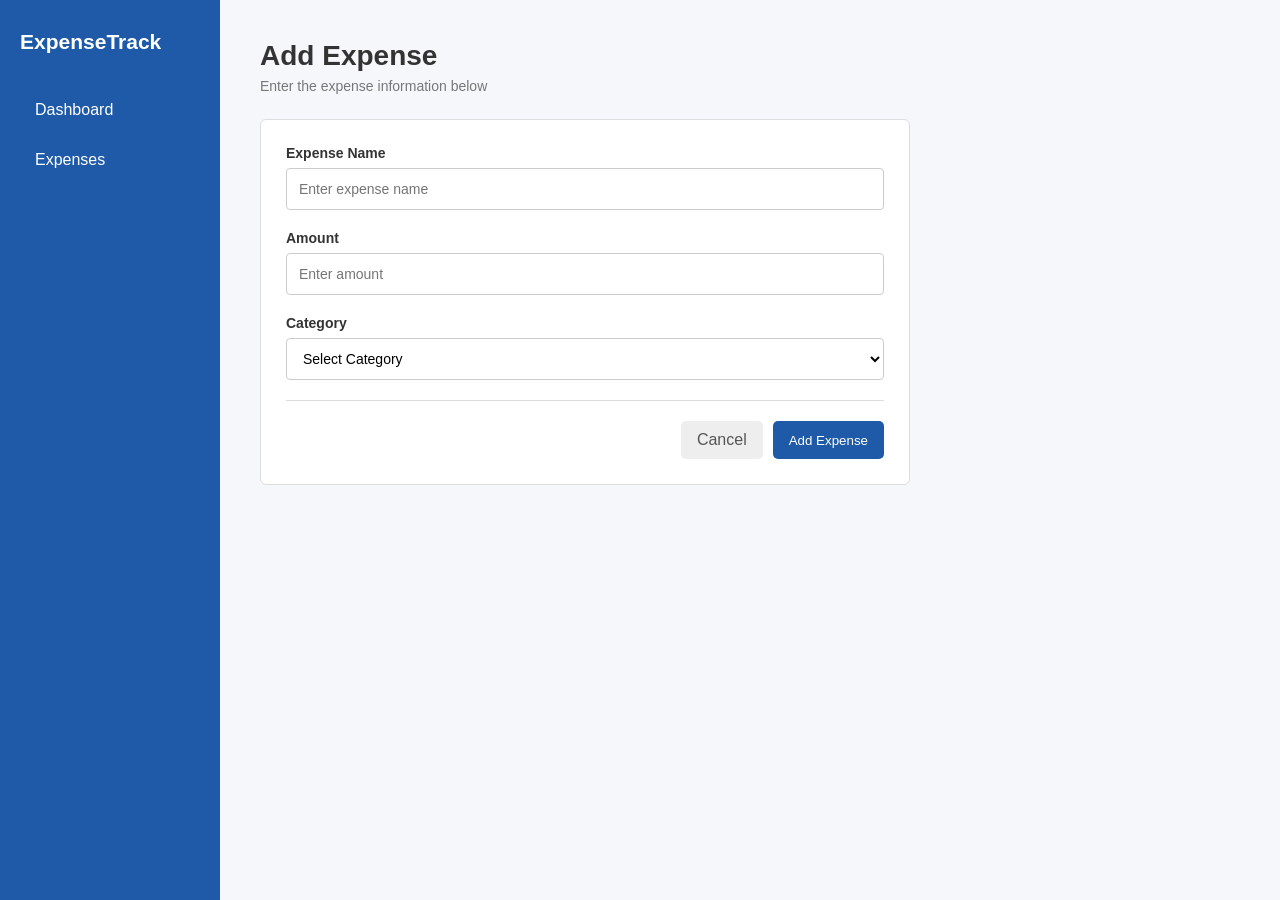
<file: expense-form.html>
<!DOCTYPE html>
<html lang="en">

<head>
    <meta charset="UTF-8">
    <meta name="viewport" content="width=device-width, initial-scale=1.0">
    <title>Expense Form</title>
    <link rel="stylesheet" href="style.css">
</head>

<body>

    <div class="app">

        <aside class="sidebar">
            <h2>ExpenseTrack</h2>

            <nav>
                <a href="index.html">Dashboard</a>
                <a href="expenses.html">Expenses</a>
            </nav>
        </aside>

        <main class="main-content">

            <div class="page-header">
                <h1 id="form-title">Add Expense</h1>
                <p id="form-subtitle">Enter the expense information below</p>
            </div>

            <div class="form-card">

                <form id="expense-form">

                    <div class="form-group">

                        <label for="expense-name">Expense Name</label>

                        <input type="text" id="expense-name" name="name" placeholder="Enter expense name" required >

                    </div>

                    <div class="form-group">

                        <label for="expense-amount"> Amount </label>

                        <input type="number" id="expense-amount" name="amount" min="0.01" step="0.01" placeholder="Enter amount" required>

                    </div>

                    <div class="form-group">

                        <label for="expense-category">Category</label>

                        <select id="expense-category" name="category" required>

                            <option value="">Select Category</option>
                            <option value="Food">Food</option>
                            <option value="Transport">Transport</option>
                            <option value="Entertainment">Entertainment</option>
                            <option value="Other">Other</option>

                        </select>

                    </div>

                    <div class="form-actions">

                        <a href="expenses.html" class="cancel-button">Cancel</a>

                        <button type="submit" class="button" id="save-button">Add Expense</button>

                    </div>

                </form>

            </div>

        </main>

    </div>

    <script src="script.js"></script>

</body>

</html>
</file>
<file: style.css>
* {
    margin: 0;
    padding: 0;
    box-sizing: border-box;
}

body {
    font-family: Arial, sans-serif;
    background-color: #f5f7fa;
    color: #333;
}

.app {
    display: flex;
    min-height: 100vh;
}

.sidebar {
    width: 220px;
    background-color: #1e5aa8;
    padding: 30px 20px;
    color: white;
}

.sidebar h2 {
    font-size: 21px;
    margin-bottom: 35px;
}

.sidebar nav {
    display: flex;
    flex-direction: column;
    gap: 8px;
}

.sidebar nav a {
    color: white;
    text-decoration: none;
    padding: 12px 15px;
    border-radius: 5px;
}

.sidebar nav a:hover {
    background-color: #3474c4;
}

.sidebar nav a.active {
    background-color: white;
    color: #1e5aa8;
    font-weight: bold;
}

.main-content {
    flex: 1;
    padding: 40px;
}

.page-header {
    margin-bottom: 25px;
}

.page-header h1 {
    font-size: 28px;
    margin-bottom: 6px;
}

.page-header p {
    color: #777;
    font-size: 14px;
}

.row-header {
    display: flex;
    justify-content: space-between;
    align-items: center;
}

.cards {
    display: grid;
    grid-template-columns: repeat(4, 1fr);
    gap: 15px;
    margin-bottom: 25px;
}

.card {
    background-color: white;
    border: 1px solid #ddd;
    border-radius: 6px;
    padding: 20px;
}

.card p {
    font-size: 14px;
    color: #777;
    margin-bottom: 10px;
}

.card h2 {
    color: #1e5aa8;
    font-size: 23px;
}

.section {
    background-color: white;
    border: 1px solid #ddd;
    border-radius: 6px;
    padding: 20px;
}

.section-header {
    display: flex;
    justify-content: space-between;
    align-items: center;
    margin-bottom: 18px;
}

.section-header h2 {
    font-size: 19px;
}

.section-header a {
    color: #1e5aa8;
    text-decoration: none;
    font-size: 14px;
}

table {
    width: 100%;
    border-collapse: collapse;
}

th,
td {
    border: 1px solid #ddd;
    padding: 12px 15px;
    text-align: left;
}

th {
    background-color: #eaf2fb;
    color: #1e5aa8;
    font-size: 14px;
}

td {
    font-size: 14px;
}

tbody tr:nth-child(even) {
    background-color: #f8f9fa;
}

tbody tr:hover {
    background-color: #f0f5fb;
}

.button {
    display: inline-block;
    background-color: #1e5aa8;
    color: white;
    text-decoration: none;
    border: none;
    padding: 10px 16px;
    border-radius: 5px;
    cursor: pointer;
}

.button:hover {
    background-color: #174982;
}

.edit-button {
    display: inline-block;
    background-color: #e5effa;
    color: #1e5aa8;
    text-decoration: none;
    border: 1px solid #b9d2ef;
    padding: 7px 12px;
    border-radius: 4px;
    margin-right: 5px;
}

.delete-button {
    background-color: #f8e5e5;
    color: #b52a2a;
    border: 1px solid #edc2c2;
    padding: 7px 12px;
    border-radius: 4px;
    cursor: pointer;
}

.total {
    display: flex;
    justify-content: flex-end;
    gap: 20px;
    margin-top: 18px;
    padding-top: 15px;
    border-top: 1px solid #ddd;
}

.total strong {
    color: #1e5aa8;
}

.form-card {
    max-width: 650px;
    background-color: white;
    border: 1px solid #ddd;
    border-radius: 6px;
    overflow: hidden;
}

.form-card form {
    padding: 25px;
}

.form-group {
    margin-bottom: 20px;
}

.form-group label {
    display: block;
    font-size: 14px;
    font-weight: bold;
    margin-bottom: 7px;
}

.form-group input,
.form-group select {
    width: 100%;
    height: 42px;
    padding: 0 12px;
    border: 1px solid #ccc;
    border-radius: 4px;
    font-size: 14px;
    background-color: white;
}

.form-group input:focus,
.form-group select:focus {
    outline: none;
    border-color: #1e5aa8;
}

.form-actions {
    display: flex;
    justify-content: flex-end;
    gap: 10px;
    padding-top: 20px;
    border-top: 1px solid #ddd;
}

.cancel-button {
    background-color: #eee;
    color: #555;
    text-decoration: none;
    padding: 10px 16px;
    border-radius: 5px;
}
</file>
